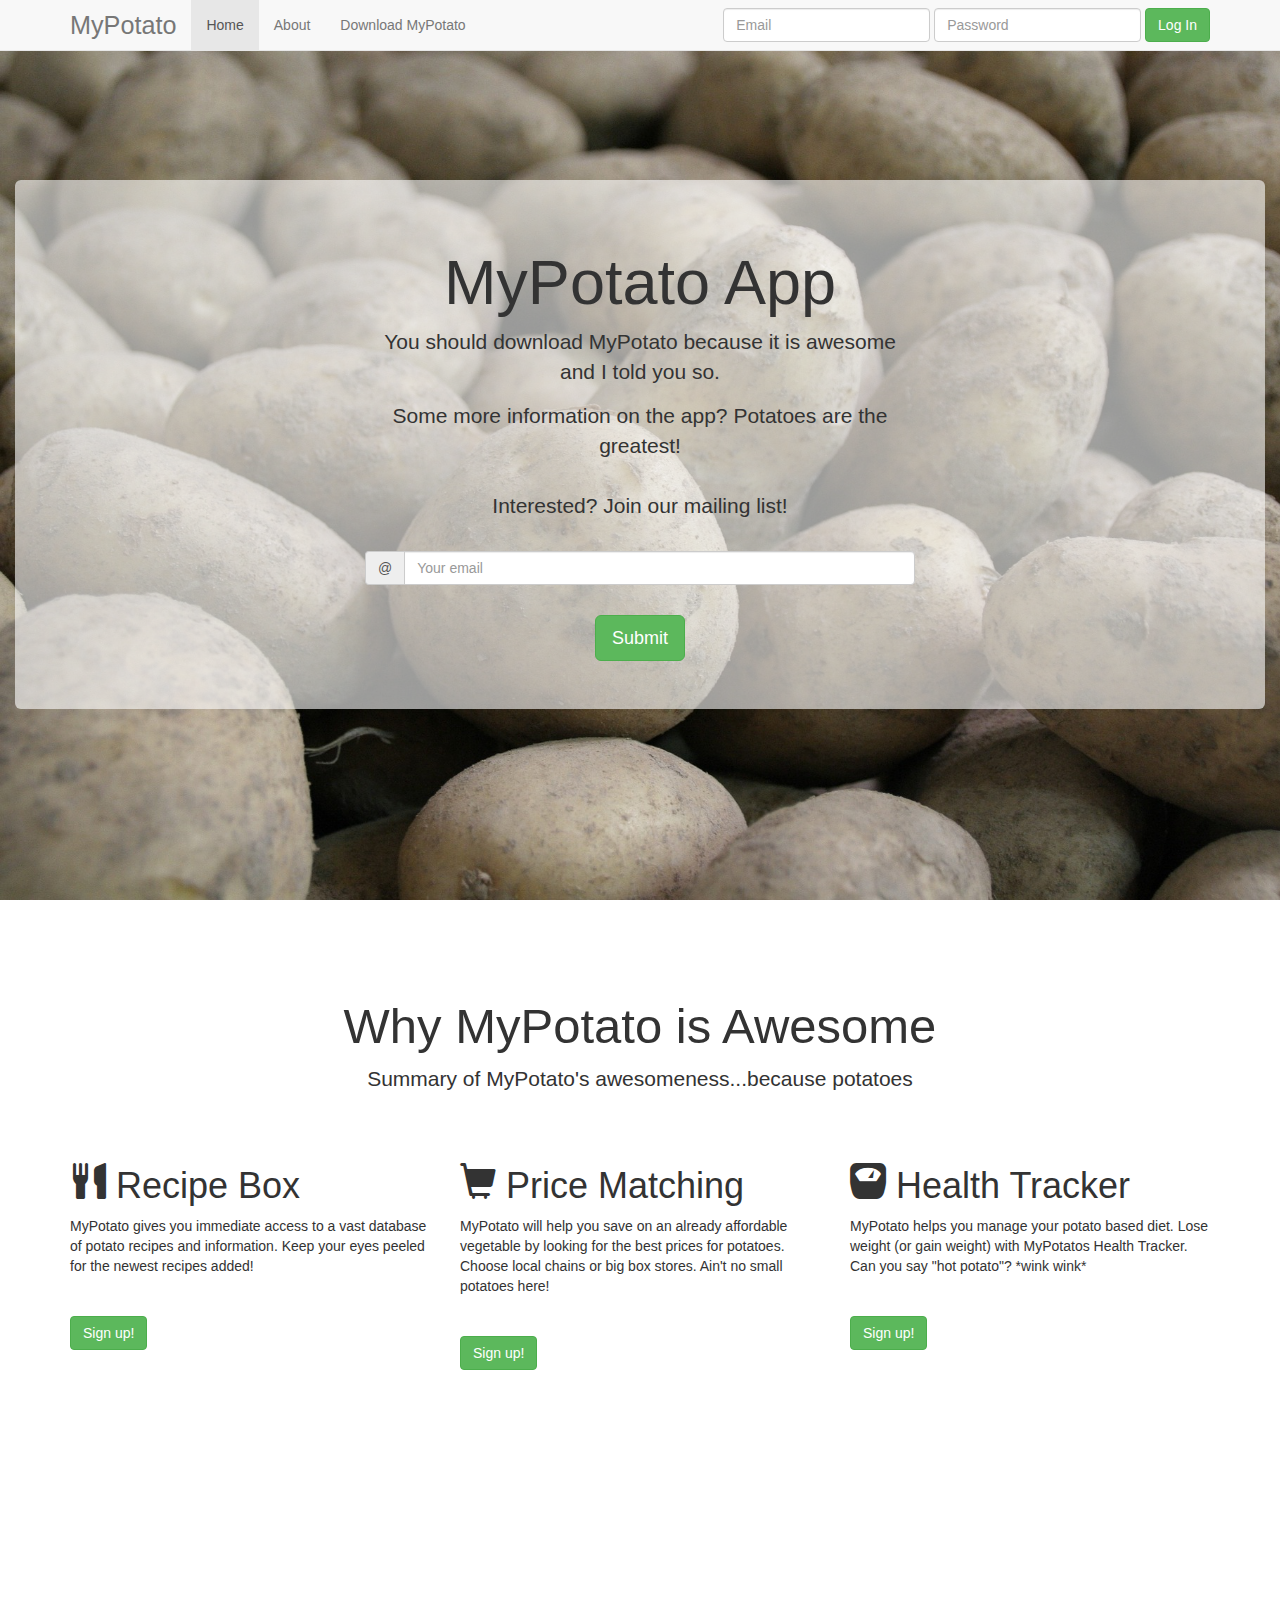
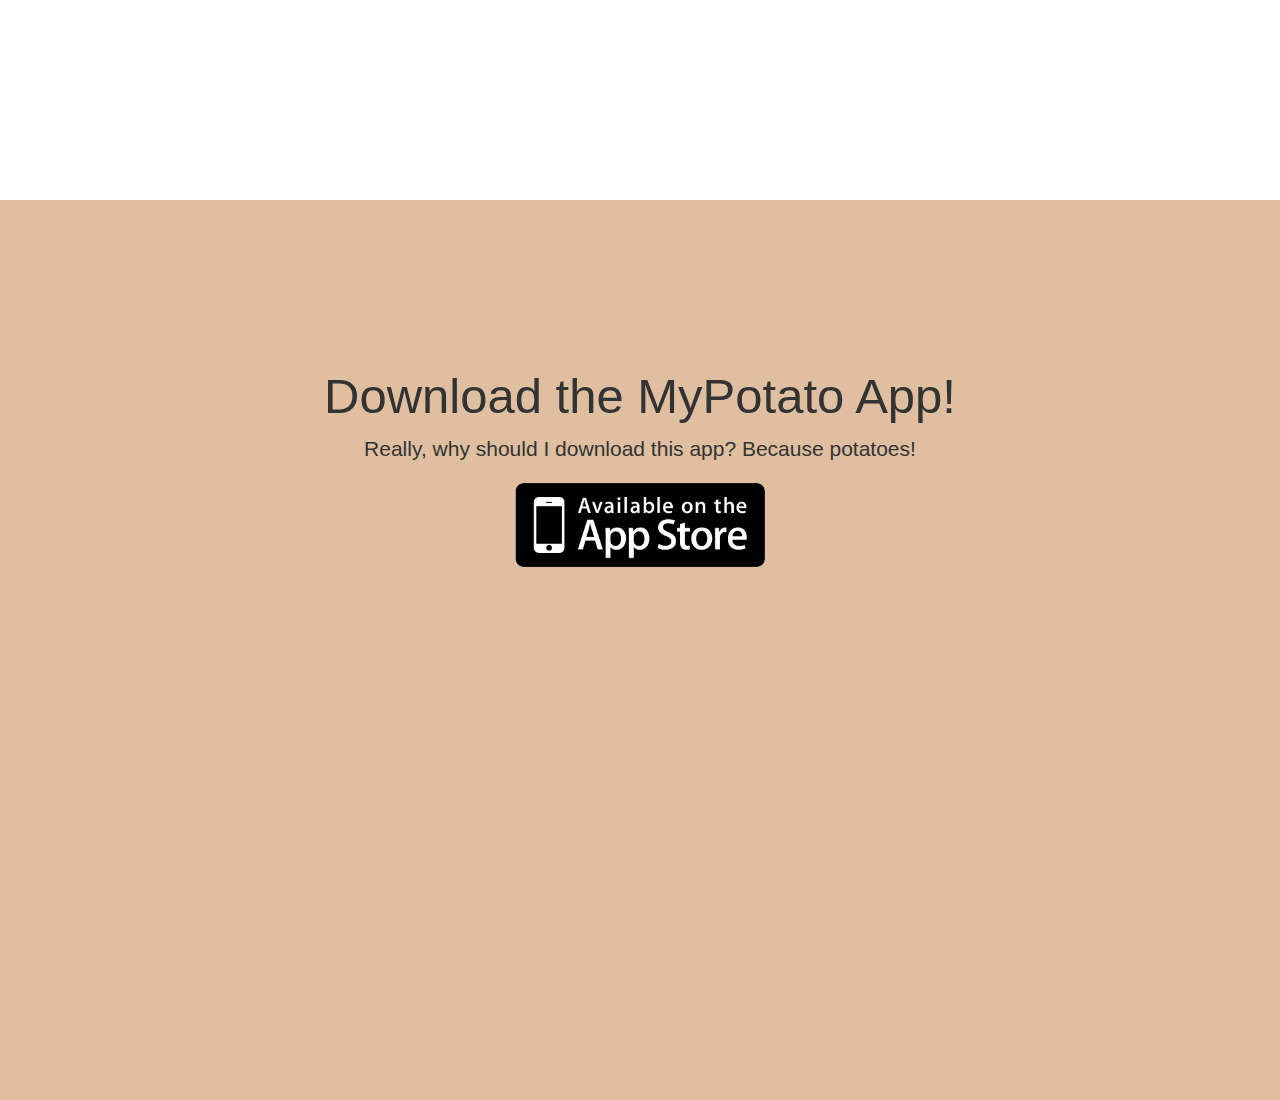
<file: bootstrap/index.html>
<!DOCTYPE html>
<html lang="en">
  <head>
    <meta charset="utf-8">
    <meta http-equiv="X-UA-Compatible" content="IE=edge">
    <meta name="viewport" content="width=device-width, initial-scale=1">
    <!-- The above 3 meta tags *must* come first in the head; any other head content must come *after* these tags -->
    <title>MyPotato</title>

    <!-- Bootstrap -->

    <link href="https://maxcdn.bootstrapcdn.com/bootstrap/3.3.6/css/bootstrap.min.css" rel="stylesheet"/>

    <!-- HTML5 shim and Respond.js for IE8 support of HTML5 elements and media queries -->
    <!-- WARNING: Respond.js doesn't work if you view the page via file:// -->
    <!--[if lt IE 9]>
      <script src="https://oss.maxcdn.com/html5shiv/3.7.2/html5shiv.min.js"></script>
      <script src="https://oss.maxcdn.com/respond/1.4.2/respond.min.js"></script>
    <![endif]-->

    <link href="styles.css" type="text/css" rel="stylesheet">

  </head>
  <body data-spy="scroll" data-target=".navbar-collapse">


    <div class="navbar navbar-default navbar-fixed-top">

      <div class="container">

        <div class="navbar-header">

          <button class="navbar-toggle" data-toggle="collapse" data-target=".navbar-collapse">
              <span class="icon-bar"></span>
              <span class="icon-bar"></span>
              <span class="icon-bar"></span>
          </button>

          <a class="navbar-brand">MyPotato</a>

        </div>

        <div class="collapse navbar-collapse">

          <ul class="nav navbar-nav">
            <li class="active"><a href="#home">Home</a></li>
            <li><a href="#about">About</a></li>
            <li><a href="#download">Download MyPotato</a></li>
          </ul>

          <form class="navbar-form navbar-right">
            <div class="form-group">
              <input type="email" placeholder="Email" class="form-control" />
            </div>
            <div class="form-group">
              <input type="password" placeholder="Password" class="form-control" />
            </div>
            <button type="submit" class="btn btn-success">Log In</button>
          </form>

        </div>

      </div>

    </div>


    <div class="container contentContainer" id="home">

      <div class="jumbotron" id="jumbo">

        <div class="row">

          <div class="col-md-6 col-md-offset-3" id="topRow">

            <h1>MyPotato App</h1>

            <p class="lead">You should download MyPotato because it is awesome and I told you so.</p>

            <p>Some more information on the app? Potatoes are the greatest!</p>

            <p class="bold marginTop">Interested? Join our mailing list!</p>

            <form class="marginTop">

              <div class="input-group">
                <span class="input-group-addon">@</span>
                <input type="email" class="form-control" placeholder="Your email" />
              </div>
                <input type="submit" class="btn btn-success btn-lg marginTop" />

            </form>

          </div>

        </div>

      </div>

    </div>


    <div class="container contentContainer" id="about">

      <div class="row" class="center">

        <h1 class="center title">Why MyPotato is Awesome</h1>
        <p class="lead center">Summary of MyPotato's awesomeness...because potatoes</p>

      </div>

      <div class="row marginBottom">

        <div class="col-md-4 marginTop">
          <h1><span class="glyphicon glyphicon-cutlery"></span> Recipe Box</h1>
          </p>MyPotato gives you immediate access to a vast database of potato recipes and information. Keep your eyes peeled for the newest recipes added!</p>
          <button class="btn btn-success marginTop">Sign up!</button>
        </div>

        <div class="col-md-4 marginTop">
          <h1><span class="glyphicon glyphicon-shopping-cart"></span> Price Matching</h1>
          </p>MyPotato will help you save on an already affordable vegetable by looking for the best prices for potatoes. Choose local chains or big box stores. Ain't no small potatoes here!</p>
          <button class="btn btn-success marginTop">Sign up!</button>
        </div>

        <div class="col-md-4 marginTop">
          <h1><span class="glyphicon glyphicon-scale"></span> Health Tracker</h1>
          </p>MyPotato helps you manage your potato based diet. Lose weight (or gain weight) with MyPotatos Health Tracker. Can you say "hot potato"? *wink wink*</p>
          <button class="btn btn-success marginTop">Sign up!</button>
        </div>

      </div>

    </div>


    <div class="container contentContainer" id="download">

      <div class="row">

        <h1 class="center title">Download the MyPotato App!</h1>

        <p class="lead center">Really, why should I download this app? Because potatoes!</p>

        <p class="center"><img src="app_store.png" class="appstoreImage"></p>

      </div>

    </div>


    <!-- jQuery (necessary for Bootstrap's JavaScript plugins) -->
    <script src="https://ajax.googleapis.com/ajax/libs/jquery/1.11.3/jquery.min.js"></script>
    <!-- Include all compiled plugins (below), or include individual files as needed -->
    <script src="https://maxcdn.bootstrapcdn.com/bootstrap/3.3.6/js/bootstrap.min.js"></script>

    <script>

      $(".contentContainer").css("min-height", $(window).height());
      $(".jumbotron").css("margin-top",$(window).height()/5)

    </script>
  </body>
</html>
</file>
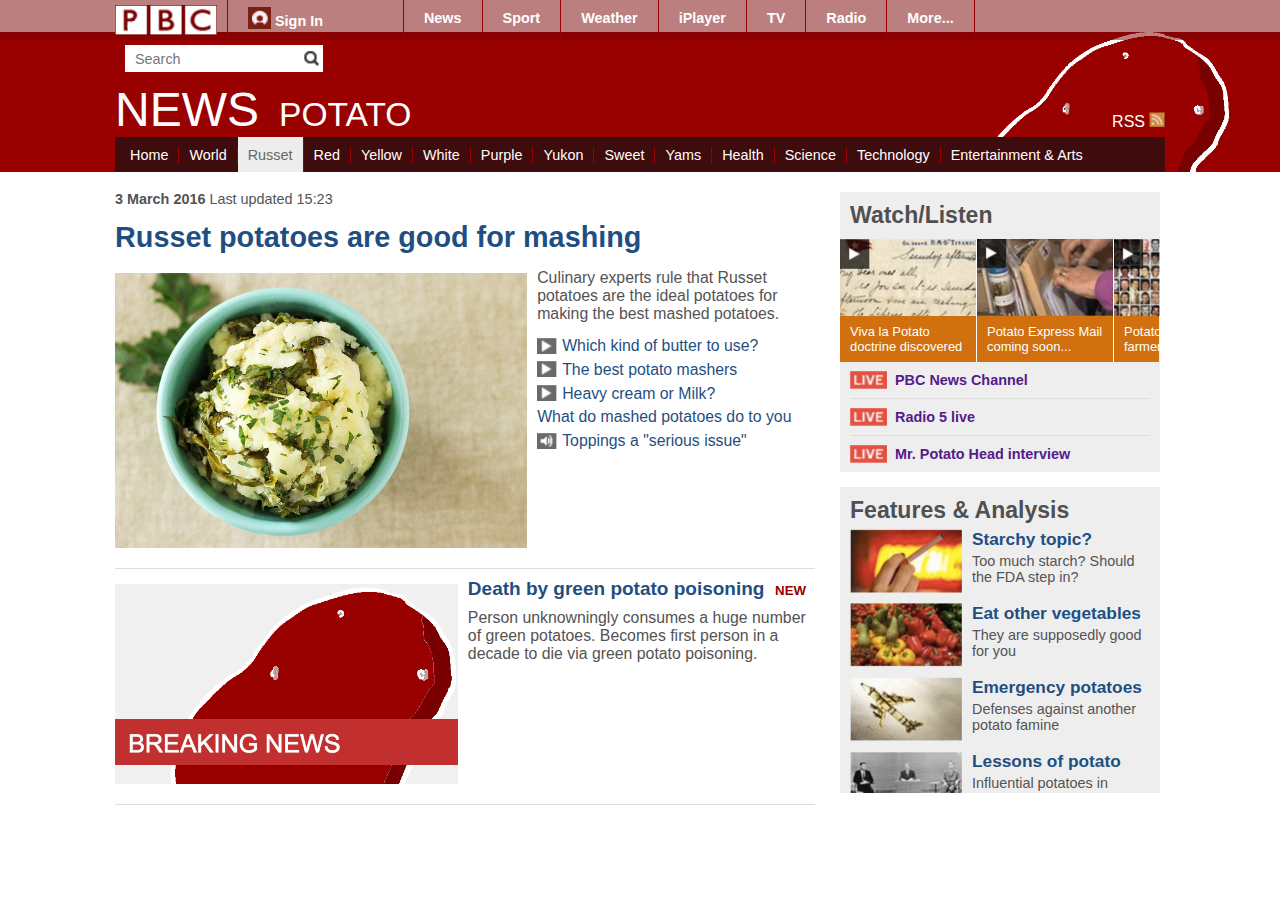
<file: css/index.html>
<!doctype html>
<html>
<head>
    <title>Potato Broadcasting Company</title>

    <meta charset="utf-8" />
    <meta http-equiv="Content-type" content="text/html; charset=utf-8" />
    <meta name="viewport" content="width=device-width, initial-scale=1" />   
    
    <link rel="stylesheet" type="text/css" href="styles.css" />

</head>

<body>

    <div id="container">

        <div id="topbar">

            <div class="fixedwidth">
                
                <div id="logodiv">

                    <img src="images/PBC_logo.png" height="30" />

                </div>

                <div id="signindiv">

                    <img src="images/sign_in.png" />&nbsp;Sign In

                </div>

                <div id="tomenudiv">

                    <ul>

                        <li>News</li>
                        <li>Sport</li>
                        <li>Weather</li>
                        <li>iPlayer</li>
                        <li>TV</li>
                        <li>Radio</li>
                        <li>More...</li>

                    </ul>

                </div>

                <div id="searchdiv">

                    <input type="text" placeholder="Search" />

                </div>

            </div>

        </div>

            <div class="break"></div>

            <div id="newsbar">

                <div class="fixedwidth">
                
                    <p id="newsheader">NEWS<span id="uk">POTATO</span></p>

                    <div id="rss">
                        RSS <img src="images/rss.png" />
                    </div>

                    <div class="break"></div>

                    <div id="topicmenu">

                        <ul>

                            <li>Home</li>
                            <li>World</li>
                            <li class="selected">Russet</li>
                            <li>Red</li>
                            <li>Yellow</li>
                            <li>White</li>
                            <li>Purple</li>
                            <li>Yukon</li>
                            <li>Sweet</li>
                            <li>Yams</li>
                            <li>Health</li>
                            <li>Science</li>
                            <li>Technology</li>
                            <li style="border-right:none">Entertainment &amp; Arts</li>

                        </ul>

                    </div>
                
                </div>

            </div>

            <div class="break"></div>

            <div id="content">

                <div class="fixedwidth">

                    <p><span class="date">3 March 2016</span> Last updated 15:23</p>

                    <div class="maincolumn">

                        <div class="articles">
                    
                            <h1>Russet potatoes are good for mashing</h1>

                            <img class="headlineimage" src="images/mashed_potato.jpg" />

                            <div class="newsitem">

                                <p>Culinary experts rule that Russet potatoes are the ideal potatoes for making the best mashed potatoes.</p>

                                <p class="links">

                                    <a class="video" href="">Which kind of butter to use?</a><br />

                                    <a class="video" href="">The best potato mashers</a><br />

                                    <a class="video" href="">Heavy cream or Milk?</a><br />

                                    <a href="">What do mashed potatoes do to you</a><br />

                                    <a class="sound" href="">Toppings a "serious issue"</a>

                                </p>

                            </div>

                        </div>

                        <div class="articles">

                            <img class="articleimage" src="images/breaking.png" />

                            <div class="othernewsitem">

                                <h3>Death by green potato poisoning &nbsp;<span class="new">NEW</span></h3>

                                <p class="newsparagraph">Person unknowningly consumes a huge number of green potatoes. Becomes first person in a decade to die via green potato poisoning.</p>

                            </div>

                        </div>

                    </div>

                    <div class="clear"></div>

                    <div id="watchlisten">

                        <h2>Watch/Listen</h2>

                        <div class="wlblock">

                            <img src="images/img1.png" />

                            <p><a href="">Viva la Potato doctrine discovered</a></p>

                        </div>

                        <div class="wlblock">

                            <img src="images/img2.png" />

                            <p><a href="">Potato Express Mail coming soon...</a></p>

                        </div>

                        <div class="wlblock2">

                            <img src="images/img3.png" />

                            <p><a href="">Potato farmers</a></p>

                        </div>

                        <div class="break"></div>

                        <ul>

                            <li class="bb"><a href="">PBC News Channel</a></li>

                            <li class="bb"><a href="">Radio 5 live</a></li>
                                
                            <li><a href="">Mr. Potato Head interview</a></li>

                        </ul>                      

                    </div>

                    <div class="clear"></div>

                    <div id="features">

                        <h2>Features &amp; Analysis</h2>

                        <div class="fablock">

                            <img class="faimage" src="images/img4.png" />

                            <div class="faitem">

                                <p>Starchy topic?</p>
                                Too much starch? Should the FDA step in?

                            </div>

                        </div>

                        <div class="fablock">

                            <img class="faimage" src="images/img5.png" />

                            <div class="faitem">

                                <p>Eat other vegetables</p>
                                They are supposedly good for you

                            </div>

                        </div>

                        <div class="fablock">

                            <img class="faimage" src="images/img6.png" />

                            <div class="faitem">

                                <p>Emergency potatoes</p>
                                Defenses against another potato famine

                            </div>

                        </div>

                        <div class="fablock">

                            <img class="faimage" src="images/img7.png" />

                            <div class="faitem">

                                <p>Lessons of potato</p>
                                Influential potatoes in

                            </div>

                        </div>
                    

                    </div>
                
                </div>

            </div>

    </div>

</body>
</html>
</file>
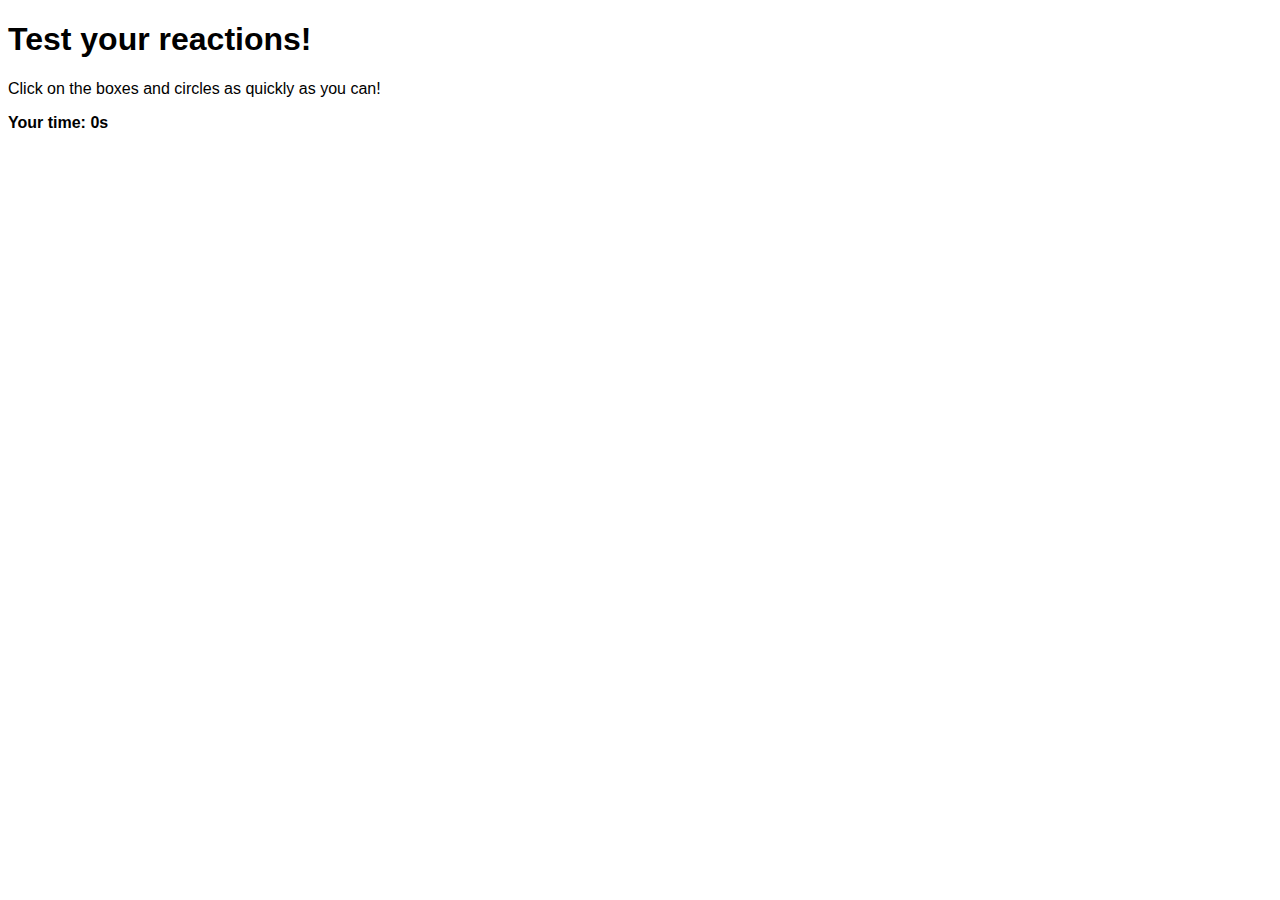
<file: javascript/index.html>
<!doctype html>
<html>
<head>
    <title>Learning Javascript</title>

    <meta charset="utf-8" />
    <meta http-equiv="Content-type" content="text/html; charset=utf-8" />
    <meta name="viewport" content="width=device-width, initial-scale=1" />
   
</head>

    <style>

        body {
            font-family:Verdana, Geneva, sans-serif;
        }

        #box {
            background-color:red;
            width:200px;
            height:200px;
            display:none;
            position:relative;
        }

        .bold {
            font-weight:bold;
        }

    </style>

<body>

    <h1>Test your reactions!</h2>

    <p>Click on the boxes and circles as quickly as you can!</p>

    <p  class="bold">Your time: <span id="time">0</span>s</p>

    <div id="box"></div>

    <script type="text/javascript" src="reactions.js"></script>

</body>
</html>
</file>
<file: bootstrap/styles.css>
.navbar-brand {
        font-size: 1.8em;
      }

      #home {
        width: 100%;
        background-image: url("potato_background.jpg");
        background-size: cover;
      }

      .jumbotron {
        background: rgba(255, 255, 255, 0.6);
      }

      #topRow {
        text-align: center;
      }`

      #topRow h1 {
        font-size: 300%;
      }

      .bold {
        font-weight: bold;
      }

      .marginTop {
        margin-top:30px;
      }

      .center {
        text-align: center;
      }

      .title {
        margin-top: 100px;
        font-size: 350%;
      }

      #download {
        background-color: #dfbf9f;
        width: 100%;
        padding-top: 70px;
      }

      .marginBottom {
        margin-bottom: 30px;
      }

      .appstoreImage {
        width: 250px;
      }
</file>
<file: css/styles.css>
body {
            margin:0;
            font-family:arial,helvetica,sans-serif;
        }

        #topbar {
            background:rgba(122, 0, 0, 0.5);
            width:100%;
            height:40px;
            color:white;
            position:relative;
            z-index:2;
        }

        .fixedwidth {
            width:1050px;
            margin:0 auto;
        }

        #logodiv {
            padding-top:5px;
            float:left;
            border-right:1px solid #990000;
            padding-right:10px;
        }

        #signindiv {
            font-weight:bold;
            font-size:0.9em;
            padding:4px 80px 11px 20px;
            float:left;
            border-right:1px solid #990000;
        }

        #signindiv img {
            position:relative;
            top:3px;
        }

        #tomenudiv {
            float:left;
        }

        #tomenudiv ul {
            padding:0;
            margin:0;
        }

        #tomenudiv li {
            list-style:none;
            font-weight:bold;
            font-size:0.9em;
            border-right:1px solid #990000;
            height:100%;
            padding: 10px 20px 14px 20px;
            float:left;
        }

        #searchdiv {
            float:left;
            padding:5px 0 0 10px;
        }

        #searchdiv input {
            height:25px;
            border:none;
            font-size: 0.9em;
            padding-left:10px;
            background-image:url("images/magnify.png");
            background-repeat:no-repeat;
            background-position:right center;
        }

        .break {
            clear:both;
        }

        #newsbar {
            background-color:#990000;
            width:100%;
            height:100px;
            position:relative;
            top:-40px;
            padding-top:40px;
            color:white;
            background-image:url("images/potato_logo.png");
            background-repeat:no-repeat;
            background-position:95% 0%;
            background-size:20%;
            z-index:1;
        }

        #newsbar p {
            margin:0;
            padding:0;
            padding-top: 10px;    
            float:left;     
        }

        #newsheader {
            font-size:3em;
        }

        #uk {
            font-size:0.7em;
            padding-left:20px;
        }

        #rss {
            float:right;
            margin-top:40px;
        }

        #rss img {
            height:15px;
        }

        #topicmenu ul {
            background-color:#3E0C0D;
            padding:10px 0 0 5px;
            margin:0;
            height:25px;
        }

        #topicmenu li {
            list-style:none;
            font-size:0.9em;
            border-right:1px solid #990000;
            padding:0px 10px 0 10px;
            float:left;
            background-color:none;
        }

        .selected {
            background-color:#EDEDED;
            color:#666666;
            height:25px;
            position:relative;
            top:-10px;
            padding-top:10px !important;
        }

        #content {
            width:100%;
            color:#535353;
            font-size:0.9em;
            position:relative;
            top:-45px;
        }

        .date {
            font-weight:bold;
        }

        .maincolumn {
            float:left;
            width:725px;
        }

        .articles {
            float:left;
            border-bottom:1px solid #DDDDDD;
            width:700px;
            padding:25px 0 10px 0;
            position:relative;
            top:-35px;
        }

        h1 {
            color:#1F4F82;
            font-size:2em;
            position:relative;
            top:-10px;
        }

        h3 {
            color:#1F4F82;
            font-size:1.2em;
            position:relative;
            top:-5px;
        }

        .new {
            font-size:0.7em;
            font-weight:bold;
            color:#990000;
        }

        .headlineimage {
            float:left;
            height:275px;
            position:relative;
            top:-10px;
        }

        .articleimage {
            float:left;
            height:200px;
            position:relative;
            top:-10px;            
        }

        .newsitem {
            position:relative;
            left:10px;
            top:-30px;
            width:280px;
            float:left;
            font-size:1.1em;
        }

        .othernewsitem {
            position:relative;
            left:10px;
            top:-30px;
            width:350px;
            float:left;
            font-size:1.1em;
        }

        .newsparagraph {
            position:relative;
            top:-15px;
        }

        .newsitem a {
            color:#1F4F82;
            position:relative;
            top:-5px;
        }

        a {
            text-decoration:none;
        }

        a:hover {
            text-decoration:underline;
        }

        .video {
            background-image:url("images/triangle.png");
            background-repeat:no-repeat;
            background-position:left center;
            background-size:20px;
            padding-left:25px;
        }

        .sound {
            background-image:url("images/sound.png");
            background-repeat:no-repeat;
            background-position:left center;
            background-size:20px;
            padding-left:25px;
        }

        .links {
            line-height:1.5em;
        }

        #watchlisten {
            background-color:#EEEEEE;
            width:320px;
            float:left;
            position:relative;
            top:-30px;
        }

        h2 {
            color:#505050;
            margin:10px 0 10px 10px;
            font-size:1.6em;
        }

        .wlblock {
            float:left;
            border-right:1px solid white;
            background-color:#D1700E;
            width:136px;
            font-size:0.9em;
        }

        .wlblock a {
            color:white;
        }

        .wlblock p {
            margin:5px 10px 8px 10px;`
        }

        .wlblock2 {
            float:left;
            background-color:#D1700E;
            width:45px;
            font-size:0.9em;
        }

        .wlblock2 a {
            color:white;
        }

        .wlblock2 p {
            margin:5px 10px 8px 10px;
        }

        #watchlisten ul {
            margin:0;
            padding:0 10px 0 10px;
        }

        #watchlisten li {
            list-style:none;
            background-image:url("images/live.png");
            background-repeat:no-repeat;
            background-position:left center;
            font-weight:bold;
            padding:10px 0 10px 45px;
        }

        .bb {
            border-bottom:1px solid #DDDDDD;
        }

        #features {
            background-color:#EEEEEE;
            width:320px;
            height:306px;
            float:left;
            position:relative;
            top:-15px;
        }

        .fablock {
            float:left;
            padding:10px 10px 0 10px; 
            position:relative;
            top:-15px;
        }

        .faimage {
            float:left;
        }

        .faitem {
            width:170px;
            float:left;
            padding:0 5px 0 10px;
            color:#535353;
            font-size:1em;
        }

        .faitem p{
            margin:0;
            color:#1F4F82;
            font-size:1.2em;
            font-weight:bold;
            padding-bottom:3px;
        }
</file>
